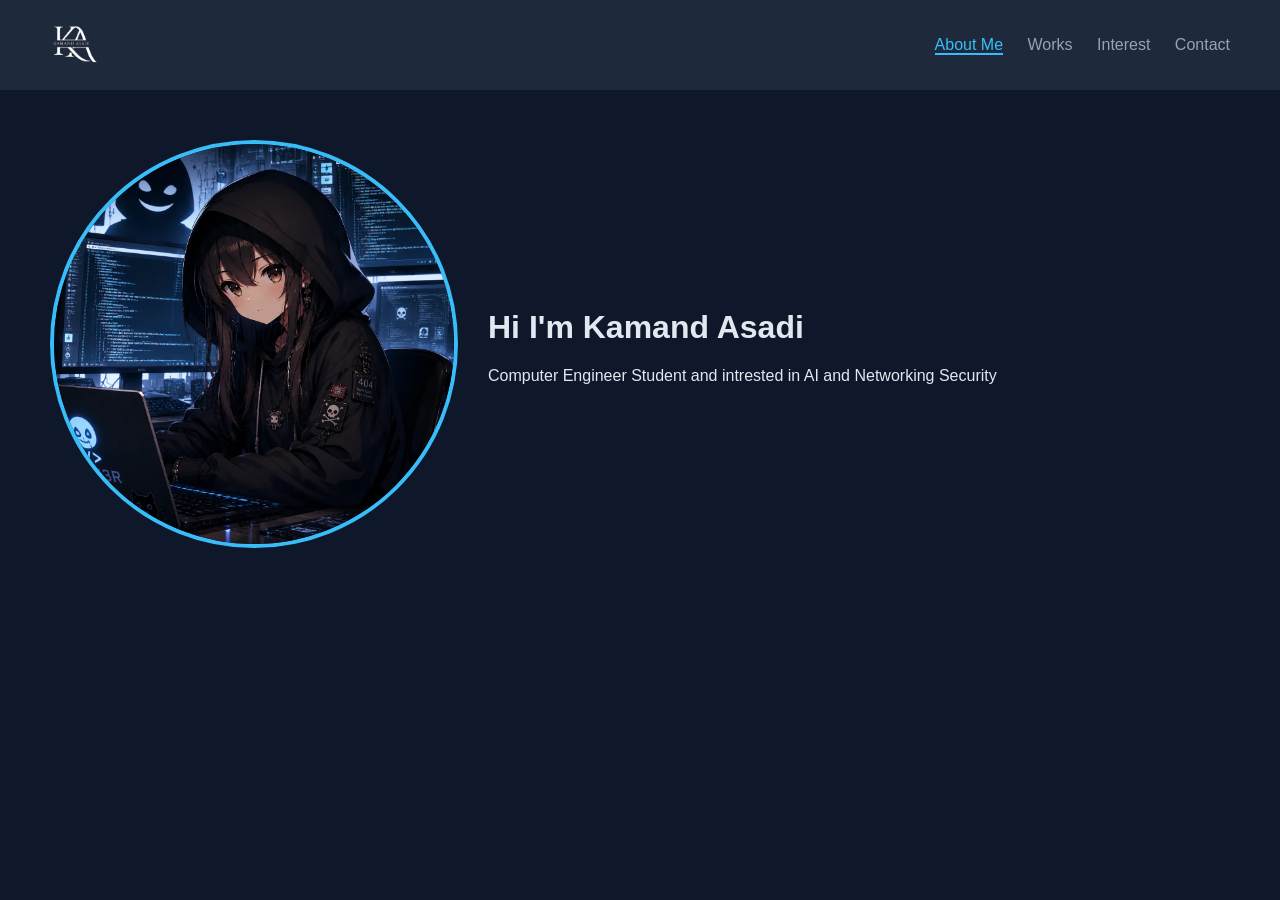
<file: index.html>
<html>
  <head>
    <link rel="stylesheet" href="style.css" />
  </head>
  <body>
    <header>
      <div class="logo">
        <img src="./images/logo.png" alt="Logo" width="50" />
      </div>
      <nav>
        <a href="index.html" class="active">About Me</a>
        <a href="works.html">Works</a>
        <a href="interest.html">Interest</a>
        <a href="contact.html">Contact</a>
      </nav>
    </header>
    <div class="hero">
      <img src="./images/Me.png" class="profile-img" />
      <div>
        <h1>Hi I'm Kamand Asadi</h1>
        <p>
          Computer Engineer Student and intrested in AI and Networking Security
        </p>
      </div>
    </div>
  </body>
</html>
</file>
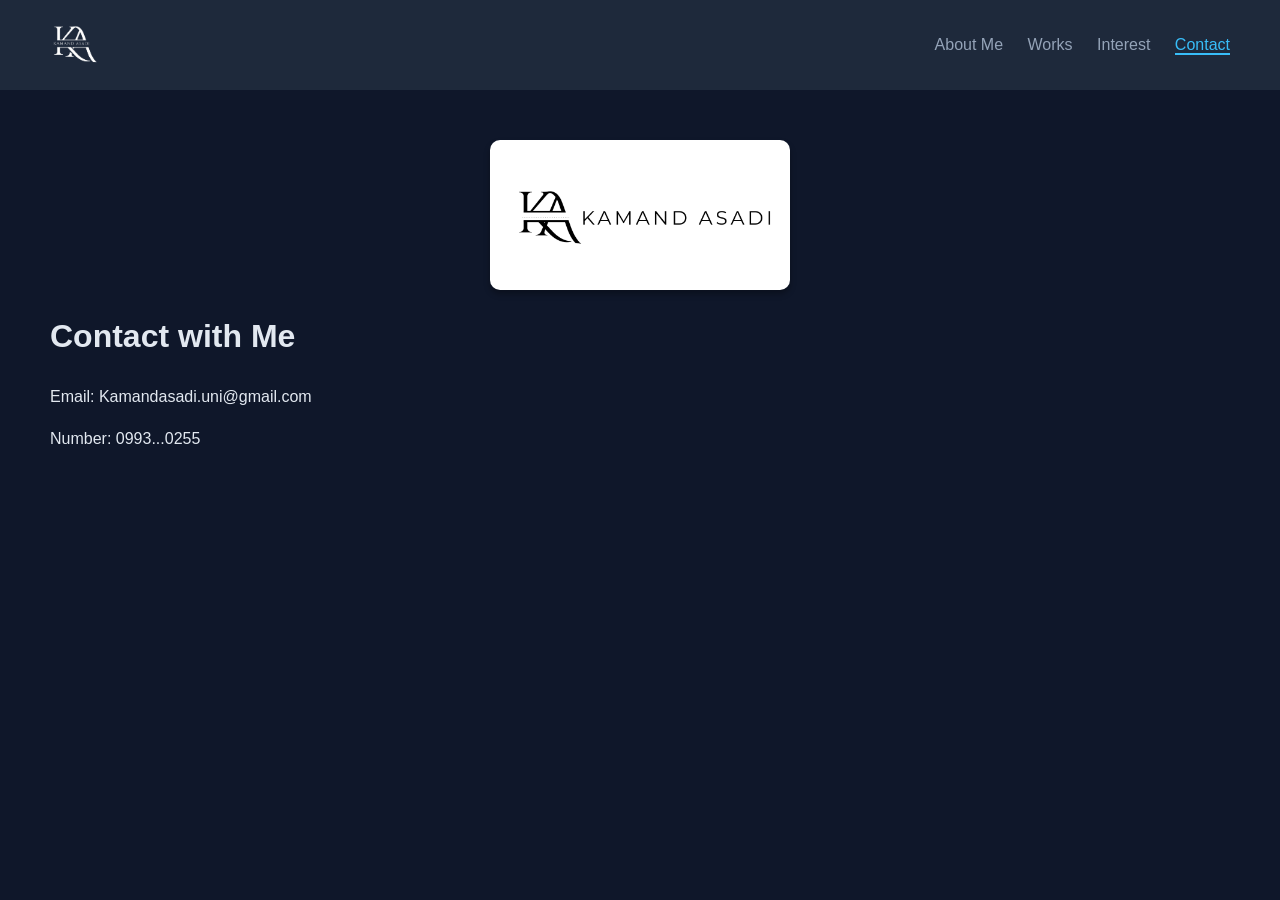
<file: contact.html>
<html>
  <head>
    <link rel="stylesheet" href="style.css" />
  </head>
  <body>
    <header>
      <div class="logo">
        <img src="./images/logo.png" alt="Logo" width="50" />
      </div>
      <nav>
        <a href="index.html">About Me</a>
        <a href="works.html">Works</a>
        <a href="interest.html">Interest</a>
        <a href="contact.html" class="active">Contact</a>
      </nav>
    </header>
  </body>
</html>

<div class="content">
  <img src="./images/photo.png" class="page-image" />
  <h1>Contact with Me</h1>
  <p>Email: Kamandasadi.uni@gmail.com</p>
  <p>Number: 0993...0255</p>
</div>
</file>
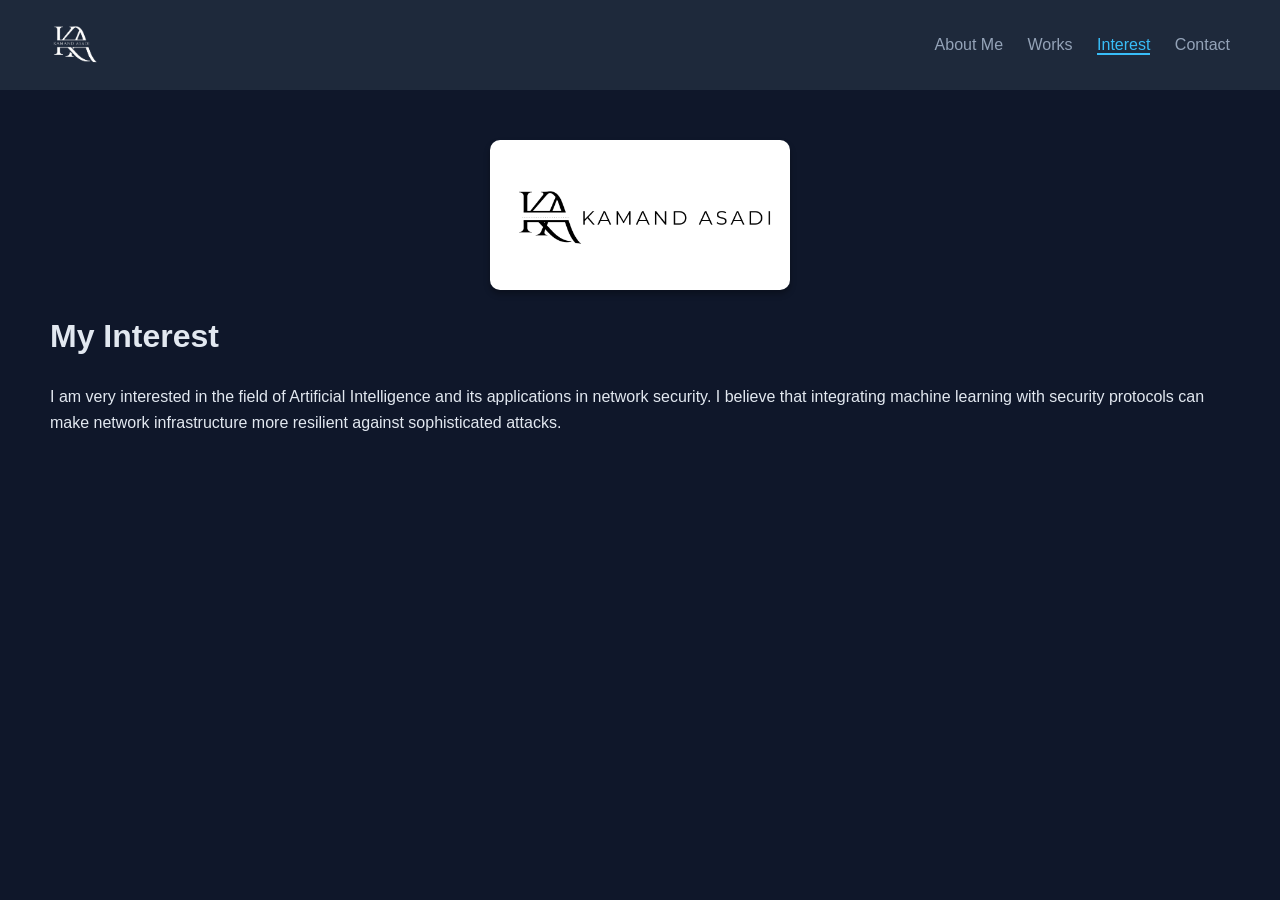
<file: interest.html>
<html>
  <head>
    <link rel="stylesheet" href="style.css" />
  </head>
  <body>
    <header>
      <div class="logo">
        <img src="./images/logo.png" alt="Logo" width="50" />
      </div>
      <nav>
        <a href="index.html">About Me</a>
        <a href="works.html">Works</a>
        <a href="interest.html" class="active">Interest</a>
        <a href="contact.html">Contact</a>
      </nav>
    </header>
  </body>
</html>

<div class="content">
  <img src="./images/photo.png" class="page-image" />
  <h1>My Interest</h1>
  <p>
    I am very interested in the field of Artificial Intelligence and its
    applications in network security. I believe that integrating machine
    learning with security protocols can make network infrastructure more
    resilient against sophisticated attacks.
  </p>
</div>
</file>
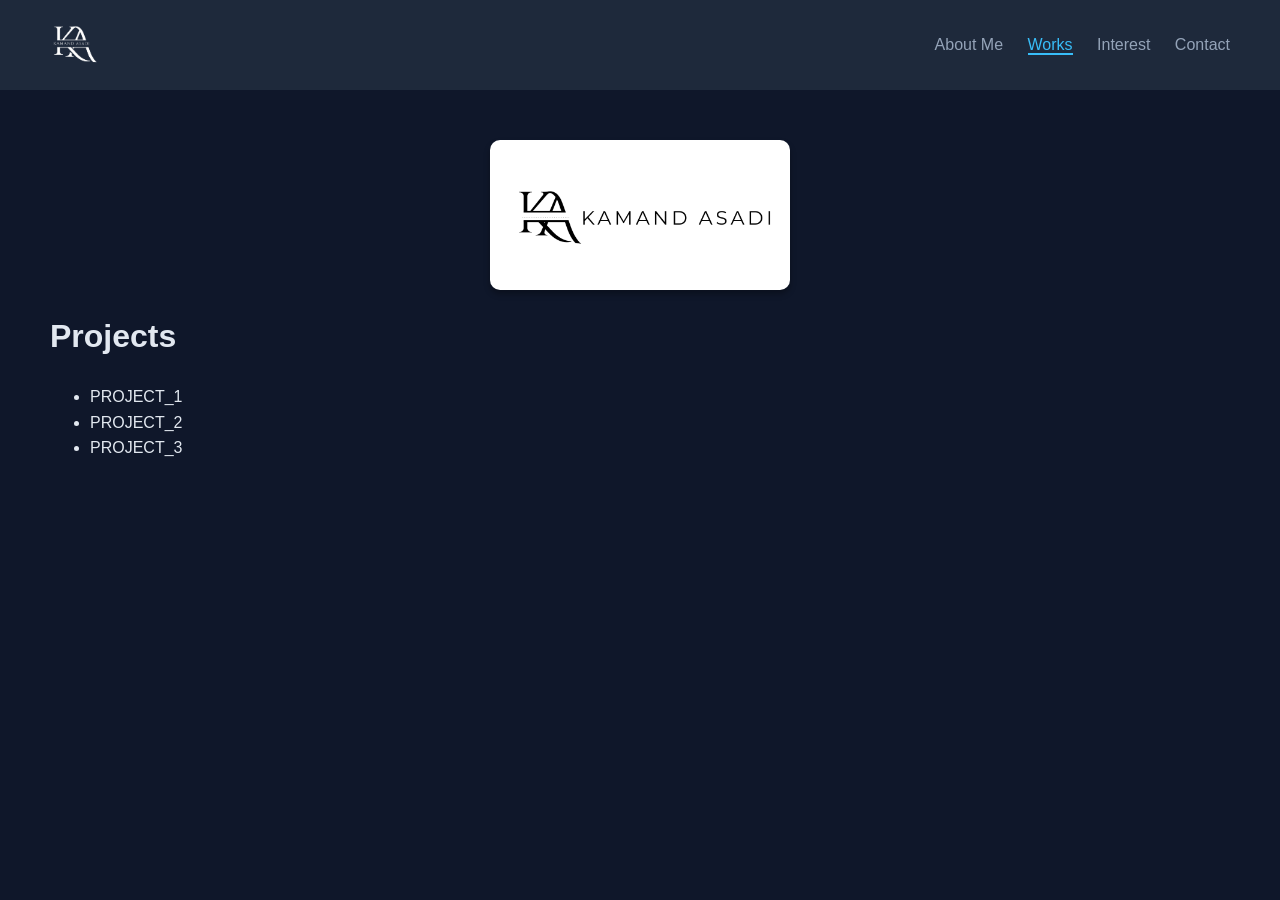
<file: works.html>
<html>
  <head>
    <link rel="stylesheet" href="style.css" />
  </head>
  <body>
    <header>
      <div class="logo">
        <img src="./images/logo.png" alt="Logo" width="50" />
      </div>
      <nav>
        <a href="index.html">About Me</a>
        <a href="works.html" class="active">Works</a>
        <a href="interest.html">Interest</a>
        <a href="contact.html">Contact</a>
      </nav>
    </header>
  </body>
</html>

<div class="content">
  <img src="./images/photo.png" class="page-image" />
  <h1>Projects</h1>
  <ul>
    <li>PROJECT_1</li>
    <li>PROJECT_2</li>
    <li>PROJECT_3</li>
  </ul>
</div>
</file>
<file: style.css>
body {
  font-family: "Segoe UI", sans-serif;
  background: #0f172a;
  color: #e2e8f0;
  margin: 0;
}

header {
  display: flex;
  justify-content: space-between;
  align-items: center;
  padding: 20px 50px;
  background: #1e293b;
}

nav a {
  color: #94a3b8;
  text-decoration: none;
  margin-left: 20px;
  transition: 0.3s;
}

nav a:hover,
nav a.active {
  color: #38bdf8;
  border-bottom: 2px solid #38bdf8;
}

.hero {
  display: flex;
  align-items: center;
  padding: 50px;
  gap: 30px;
}

.profile-img {
  width: 400px;
  height: 400px;
  border-radius: 50%;
  border: 4px solid #38bdf8;
}

.content {
  padding: 50px;
  line-height: 1.6;
}

.page-image {
  width: 300px;
  border-radius: 10px;
  margin-bottom: 20px;
  box-shadow: 0 4px 6px rgba(0, 0, 0, 0.3);
}

img.page-image {
  display: block;
  margin-left: auto;
  margin-right: auto;
}
</file>
